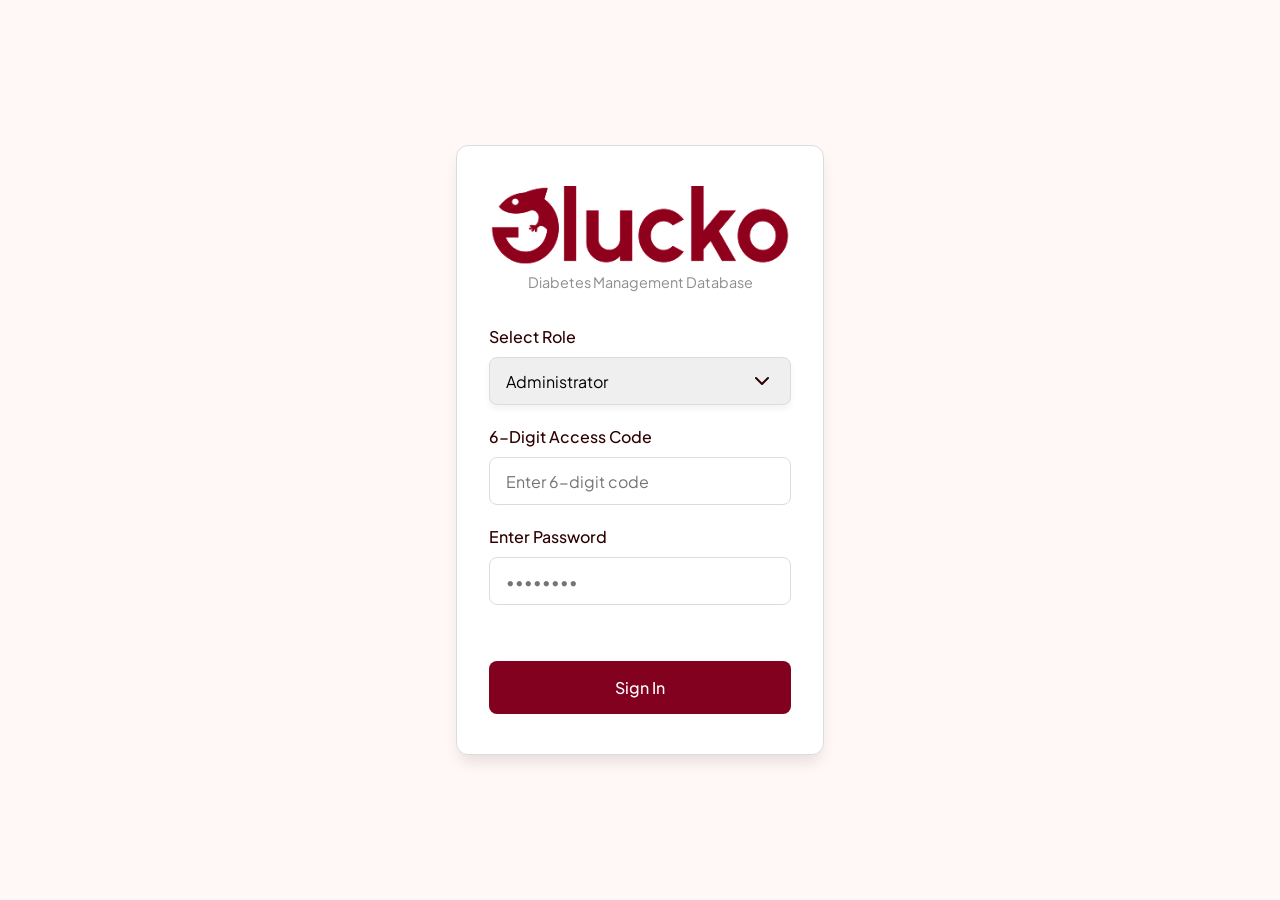
<file: index.html>
<!DOCTYPE html>
<html lang="en">

<head>
    <meta charset="UTF-8">
    <meta name="viewport" content="width=device-width, initial-scale=1.0">
    <title>Glucko - Login</title>
    <!-- Google Fonts: Plus Jakarta Sans -->
    <link href="https://fonts.googleapis.com/css2?family=Plus+Jakarta+Sans:wght@400;500;600;700&display=swap"
        rel="stylesheet">
    <!-- Main Stylesheet -->
    <link rel="stylesheet" href="css/style.css">
</head>

<body class="login-body">
    <div class="login-container">
        <div class="login-card">
            <div class="logo">
                <!-- Using an SVG or text for Glucko logo based on color --a1 -->
                <img src="glucko-logo.png" alt="Glucko Logo" class="glucko-logo" width="300px" height="auto">
                <p>Diabetes Management Database</p>
            </div>

            <form id="login-form">
                <div class="form-group">
                    <label for="role-select">Select Role</label>
                    <select id="role-select" class="input-field" onchange="toggleLoginFields()">
                        <option value="admin">Administrator</option>
                        <option value="doctor">Doctor/Physician</option>
                    </select>
                </div>

                <!-- Admin specific fields -->
                <div id="admin-fields" class="role-fields active">
                    <div class="form-group">
                        <label for="admin-code">6-Digit Access Code</label>
                        <input type="text" id="admin-code" class="input-field" placeholder="Enter 6-digit code"
                            maxlength="6">
                    </div>
                    <div class="form-group">
                        <label for="admin-password">Enter Password</label>
                        <input type="password" id="admin-password" class="input-field"
                            placeholder="••••••••">
                    </div>
                </div>

                <!-- Doctor specific fields -->
                <div id="doctor-fields" class="role-fields">
                    <div class="form-group">
                        <label for="hospital-select">Select Hospital (Location)</label>
                        <select id="hospital-select" class="input-field">
                            <option value="General Memorial Hospital">General Memorial Hospital</option>
                            <option value="Westside Clinic">Westside Clinic</option>
                            <option value="Downtown Health Center">Downtown Health Center</option>
                        </select>
                    </div>
                    <div class="form-group">
                        <label for="employee-id">Employee ID</label>
                        <input type="text" id="employee-id" class="input-field" placeholder="Enter Employee ID">
                    </div>
                    <div class="form-group">
                        <label for="doctor-password">Enter Password</label>
                        <input type="password" id="doctor-password" class="input-field" placeholder="••••••••">
                    </div>
                </div>

                <div class="error-msg" id="login-error"></div>

                <button type="submit" class="btn-primary">Sign In</button>
            </form>
        </div>
    </div>

    <!-- Logic -->
    <script src="js/mockData.js"></script>
    <script src="js/app.js"></script>
    <script>
        // Init login logic
        document.addEventListener('DOMContentLoaded', () => {
            toggleLoginFields();
            document.getElementById('login-form').addEventListener('submit', handleLogin);
        });

        function toggleLoginFields() {
            const role = document.getElementById('role-select').value;
            if (role === 'admin') {
                document.getElementById('admin-fields').classList.add('active');
                document.getElementById('doctor-fields').classList.remove('active');
            } else {
                document.getElementById('admin-fields').classList.remove('active');
                document.getElementById('doctor-fields').classList.add('active');
            }
        }
    </script>
</body>

</html>
</file>
<file: css/style.css>
/* 
  Glucko Web Dashboard Styles
*/

:root {
  --lb: #FFF8F6;
  --db: #2D0101;
  --a1: #81011F;
  --a1-db: #810155;
  --gray: #8F8C8B;
  --light-gray: #DDDCDC;
  --font-family: 'Plus Jakarta Sans', sans-serif;
  --border-radius: 12px;
  --transition: all 0.2s ease-in-out;
  --spacing-4: 4px;
  --spacing-8: 8px;
  --spacing-16: 16px;
  --spacing-24: 24px;
  --spacing-32: 32px;
  --spacing-48: 48px;
}

* {
  box-sizing: border-box;
  margin: 0;
  padding: 0;
}

body {
  font-family: var(--font-family);
  background-color: var(--lb);
  color: var(--db);
  line-height: 1.5;
}

/* ==================================
   TYPOGRAPHY
   ================================== */
h1 {
  font-size: 32px;
}

h2 {
  font-size: 24px;
}

h3 {
  font-size: 20px;
}

h4 {
  font-size: 18px;
}

.text-small {
  font-size: 14px;
}

.caption {
  font-size: 12px;
}

h1,
h2,
h3,
h4 {
  font-weight: 600;
  color: var(--db);
}

.subtitle {
  color: var(--gray);
  font-size: 0.9rem;
  margin-bottom: 1rem;
}

.margin-bottom-sm {
  margin-bottom: 1rem;
}

/* ==================================
   COMMON UTILITIES
   ================================== */
.hidden {
  display: none !important;
}

.card {
  background-color: #fff;
  border-radius: var(--border-radius);
  padding: var(--spacing-24);
  box-shadow: 0 2px 4px rgba(0, 0, 0, 0.05);
  /* subtle shadow, low elevation */
  margin-bottom: var(--spacing-16);
  border: 1px solid var(--light-gray);
}

.card-header {
  display: flex;
  justify-content: space-between;
  align-items: center;
  margin-bottom: 1.5rem;
}

.divider {
  border: 0;
  border-top: 1px solid var(--light-gray);
  margin: 1.5rem 0;
}

.row-flex {
  display: flex;
  gap: 1rem;
  align-items: center;
}

/* ==================================
   BUTTONS AND INPUTS
   ================================== */
.input-field {
  width: 100%;
  height: 48px;
  padding: 12px 16px;
  border: 1px solid var(--light-gray);
  border-radius: 8px;
  font-size: 16px;
  font-family: var(--font-family);
  outline: none;
  transition: var(--transition);
}

.input-field:focus {
  border-color: var(--a1);
  box-shadow: 0 0 0 3px rgba(129, 1, 31, 0.1);
}

select.input-field {
  box-shadow: 0 4px 6px rgba(0, 0, 0, 0.05);
  appearance: none;
  background-image: url("data:image/svg+xml;charset=UTF-8,%3Csvg xmlns='http://www.w3.org/2000/svg' viewBox='0 0 24 24' fill='none' stroke='%232D0101' stroke-width='2' stroke-linecap='round' stroke-linejoin='round'%3E%3Cpolyline points='6 9 12 15 18 9'%3E%3C/polyline%3E%3C/svg%3E");
  background-repeat: no-repeat;
  background-position: right 16px center;
  background-size: 24px;
  padding-right: 48px;
}

textarea.auto-resize {
  height: auto;
  min-height: 48px;
  resize: none;
  overflow: hidden;
}

.btn-primary,
.btn-secondary,
.btn-logout,
.btn-text {
  padding: 16px 25px;
  border-radius: 8px;
  border: none;
  font-size: 16px;
  font-weight: 500;
  cursor: pointer;
  transition: var(--transition);
  display: inline-flex;
  align-items: center;
  gap: 8px;
  font-family: var(--font-family);
}

.btn-primary {
  background-color: var(--a1);
  color: #fff;
}

.btn-primary:hover {
  background-color: var(--a1-db);
}

.btn-secondary {
  background-color: #fff;
  color: var(--a1);
  border: 1px solid var(--a1);
  white-space: nowrap;
}

.btn-secondary:hover {
  background-color: var(--lb);
}

.btn-secondary.clicked-state {
  background-color: var(--a1);
  color: #fff;
}

.btn-text {
  background-color: transparent;
  color: var(--a1);
  padding: 0;
}

.btn-text:hover {
  text-decoration: underline;
}

.btn-logout {
  width: 100%;
  background-color: transparent;
  color: var(--db);
  padding: 0.75rem;
  justify-content: center;
  border: 1px solid var(--light-gray);
}

.btn-logout:hover {
  background-color: var(--light-gray);
}

.form-group {
  margin-bottom: 1.25rem;
}

.form-group label {
  display: block;
  font-weight: 500;
  margin-bottom: 0.5rem;
  color: var(--db);
}

.required {
  color: var(--a1);
}

/* ==================================
   LOGIN PAGE
   ================================== */
.login-body {
  display: flex;
  align-items: center;
  justify-content: center;
  min-height: 100vh;
  background-color: var(--lb);
}

.login-container {
  width: 100%;
  max-width: 400px;
  padding: 1rem;
}

.login-card {
  background-color: #fff;
  border-radius: var(--border-radius);
  padding: 2.5rem 2rem;
  box-shadow: 0 10px 15px -3px rgba(0, 0, 0, 0.1);
  border: 1px solid var(--light-gray);
}

.logo {
  text-align: center;
  margin-bottom: 2rem;
}

.logo h1 {
  font-size: 2.5rem;
  color: var(--a1);
  letter-spacing: -1px;
}

.logo p {
  color: var(--gray);
  font-size: 0.9rem;
}

.role-fields {
  display: none;
}

.role-fields.active {
  display: block;
}

.error-msg {
  color: var(--a1);
  font-size: 0.85rem;
  margin-bottom: 1rem;
  min-height: 1.2rem;
}

.login-card .btn-primary {
  width: 100%;
  justify-content: center;
}

/* ==================================
   DASHBOARD LAYOUT
   ================================== */
.layout {
  display: flex;
  min-height: 100vh;
}

/* Sidebar follows the branding from mobile reference:
   User wanted light background for sidebar */
.sidebar {
  width: 250px;
  background-color: var(--lb);
  border-right: 1px solid var(--light-gray);
  display: flex;
  flex-direction: column;
}

.sidebar-header {
  padding: 1.5rem;
  border-bottom: 1px solid var(--light-gray);
}

.sidebar-header h2 {
  color: var(--a1);
  font-size: 1.8rem;
  margin-bottom: 0.5rem;
}

.doctor-info {
  font-size: 0.85rem;
  color: var(--gray);
}

.doctor-info .doc-name {
  font-weight: 600;
  color: var(--db);
  display: block;
}

.sidebar-nav {
  flex: 1;
  padding: 1.5rem 1rem;
  display: flex;
  flex-direction: column;
  gap: 0.5rem;
}

.nav-item {
  display: flex;
  align-items: center;
  gap: 0.75rem;
  padding: 0.75rem 1rem;
  color: var(--db);
  text-decoration: none;
  border-radius: 8px;
  font-weight: 500;
  transition: var(--transition);
}

.nav-item:hover {
  background-color: var(--light-gray);
}

.nav-item.active {
  background-color: var(--db);
  color: var(--lb);
}

.nav-item.active svg {
  stroke: var(--lb);
}

.sidebar-footer {
  padding: 1rem;
}

/* Main Content */
.main-content {
  flex: 1;
  display: flex;
  flex-direction: column;
  background-color: #F8F9FA;
  /* slight contrast from sidebar */
}

.top-header {
  background-color: #fff;
  padding: 1.5rem 2rem;
  border-bottom: 1px solid var(--light-gray);
}

.content-container {
  padding: 2rem;
  flex: 1;
  overflow-y: auto;
}

.tab-pane {
  display: none;
}

.tab-pane.active {
  display: block;
  animation: fadeIn 0.3s ease;
}

@keyframes fadeIn {
  from {
    opacity: 0;
    transform: translateY(5px);
  }

  to {
    opacity: 1;
    transform: translateY(0);
  }
}

/* ==================================
   TABLES
   ================================== */
.table-responsive {
  overflow-x: auto;
}

.data-table {
  width: 100%;
  border-collapse: collapse;
}

.data-table th,
.data-table td {
  padding: 1rem;
  text-align: left;
  border-bottom: 1px solid var(--light-gray);
}

.data-table th {
  color: var(--gray);
  font-weight: 500;
  font-size: 0.9rem;
}

/* ==================================
   SEARCH & LISTS (PATIENT SEARCH)
   ================================== */
.search-bar {
  display: flex;
  gap: 1rem;
  margin-bottom: 2rem;
}

.grid-cards {
  display: grid;
  grid-template-columns: repeat(auto-fill, minmax(400px, 1fr));
  gap: 1.5rem;
}

.patient-card {
  cursor: pointer;
  transition: var(--transition);
  display: flex;
  flex-direction: column;
  gap: 0.5rem;
  border: 2px solid transparent;
}

.patient-card:hover {
  transform: translateY(-2px);
  border-color: var(--light-gray);
  box-shadow: 0 10px 15px -3px rgba(0, 0, 0, 0.1);
}

.pc-header {
  display: flex;
  justify-content: space-between;
  align-items: center;
}

.pc-id {
  color: var(--gray);
  font-size: 0.85rem;
}

.status-indicator {
  padding: 0.25rem 0.5rem;
  border-radius: 12px;
  font-size: 0.75rem;
  font-weight: 600;
}

.status-stable {
  background-color: #E2F5E9;
  color: #15803D;
}

.status-high {
  background-color: #FEE2E2;
  color: #B91C1C;
}

/* ==================================
   PATIENT PROFILE
   ================================== */
.profile-header {
  display: flex;
  justify-content: space-between;
  align-items: flex-start;
  margin-top: 1rem;
}

.profile-stats {
  display: flex;
  gap: 1.5rem;
}

.stat-box {
  background-color: var(--lb);
  padding: 1rem;
  border-radius: 8px;
  text-align: center;
  min-width: 120px;
}

.stat-label {
  display: block;
  font-size: 0.85rem;
  color: var(--gray);
}

.stat-value {
  font-size: 1.5rem;
  font-weight: 700;
  color: var(--a1);
}

.dashboard-grid {
  display: grid;
  grid-template-columns: 2fr 1fr;
  gap: 1.5rem;
}

.record-list {
  list-style: none;
}

.record-item {
  padding: 1rem 0;
  border-bottom: 1px solid var(--light-gray);
}

.record-item:last-child {
  border-bottom: none;
}

.ri-title {
  font-weight: 500;
  display: block;
}

.ri-detail {
  font-size: 0.85rem;
  color: var(--gray);
}

/* ==================================
   MODAL
   ================================== */
.modal {
  position: fixed;
  top: 0;
  left: 0;
  width: 100%;
  height: 100%;
  background-color: rgba(0, 0, 0, 0.5);
  display: flex;
  align-items: center;
  justify-content: center;
  z-index: 1000;
}

.modal-content {
  background-color: #fff;
  border-radius: var(--border-radius);
  width: 100%;
  max-width: 500px;
  box-shadow: 0 20px 25px -5px rgba(0, 0, 0, 0.1);
  overflow: hidden;
}

.modal-header {
  padding: 1.5rem;
  border-bottom: 1px solid var(--light-gray);
  display: flex;
  justify-content: space-between;
  align-items: center;
}

.close-modal {
  font-size: 1.5rem;
  cursor: pointer;
  color: var(--gray);
}

.close-modal:hover {
  color: var(--db);
}

.modal-body {
  padding: 1.5rem;
}

.modal-footer {
  padding: 1.5rem;
  background-color: var(--lb);
  border-top: 1px solid var(--light-gray);
  display: flex;
  justify-content: flex-end;
  gap: 1rem;
}

.checkbox-group label {
  font-weight: 400;
  display: flex;
  align-items: center;
  gap: 0.5rem;
  margin-bottom: 0.5rem;
}

svg {
  stroke-width: 1.5px;
}

.icon-lg {
  width: 30px;
  height: 30px;
}

.icon-sm {
  width: 20px;
  height: 20px;
}

/* Custom autocomplete dropdown for Patient Search */
#autocomplete-results {
  position: absolute;
  top: 100%;
  left: 0;
  right: 0;
  background-color: #fff;
  color: var(--db);
  box-shadow: 0 4px 6px rgba(0, 0, 0, 0.1);
  border-radius: 8px;
  max-height: 200px;
  overflow-y: auto;
  z-index: 100;
  margin-top: 4px;
}

#autocomplete-results .autocomplete-item {
  padding: 12px 16px;
  cursor: pointer;
  border-bottom: 1px solid #CCC;
}

#autocomplete-results .autocomplete-item:hover {
  background-color: #CCC;
}

/* ==================================
   APPOINTMENTS BOARD & BENTO CARDS
   ================================== */
.bento-grid {
  display: grid;
  grid-template-columns: repeat(auto-fill, minmax(400px, 1fr));
  gap: 1.5rem;
}

.appointment-card {
  background-color: #fff;
  border-radius: var(--border-radius);
  padding: 1.5rem;
  box-shadow: 0 4px 6px rgba(0, 0, 0, 0.05);
  display: flex;
  flex-direction: column;
  gap: 0.75rem;
  border: 1px solid var(--light-gray);
  transition: var(--transition);
}

.appointment-card:hover {
  transform: translateY(-2px);
  box-shadow: 0 10px 15px -3px rgba(0, 0, 0, 0.1);
}

.appointment-card h4 {
  margin-bottom: 0;
  font-size: 1.15rem;
}

.ac-time {
  color: var(--gray);
  font-weight: 400;
  font-size: 0.95rem;
}

.ac-date {
  color: var(--gray);
  font-size: 0.85rem;
  display: flex;
  align-items: center;
  gap: 0.35rem;
}

.ac-details {
  margin-top: 0.5rem;
  font-size: 0.9rem;
  color: var(--db);
  background-color: var(--lb);
  padding: 0.75rem;
  border-radius: 8px;
}

.ac-details strong {
  display: inline-block;
  margin-bottom: 0.25rem;
  font-size: 0.85rem;
  color: var(--gray);
}

.ac-actions {
  margin-top: auto;
  border-top: 1px solid var(--light-gray);
  padding-top: 1rem;
  display: flex;
  justify-content: flex-end;
}

.ac-actions .btn-secondary {
  overflow: hidden;
  text-overflow: ellipsis;
  white-space: nowrap;
  max-width: 100%;
}

.small-tabs {
  display: flex;
  gap: 0.5rem;
  background-color: #ECECEC;
  padding: 0.25rem;
  border-radius: 8px;
}

.small-tabs .tab-btn {
  padding: 0.5rem 1.25rem;
  border-radius: 6px;
  color: var(--gray);
  font-weight: 600;
  font-size: 0.9rem;
}

.small-tabs .tab-btn.active {
  background-color: #fff;
  color: var(--db);
  box-shadow: 0 2px 4px rgba(0,0,0,0.05);
}
</file>
